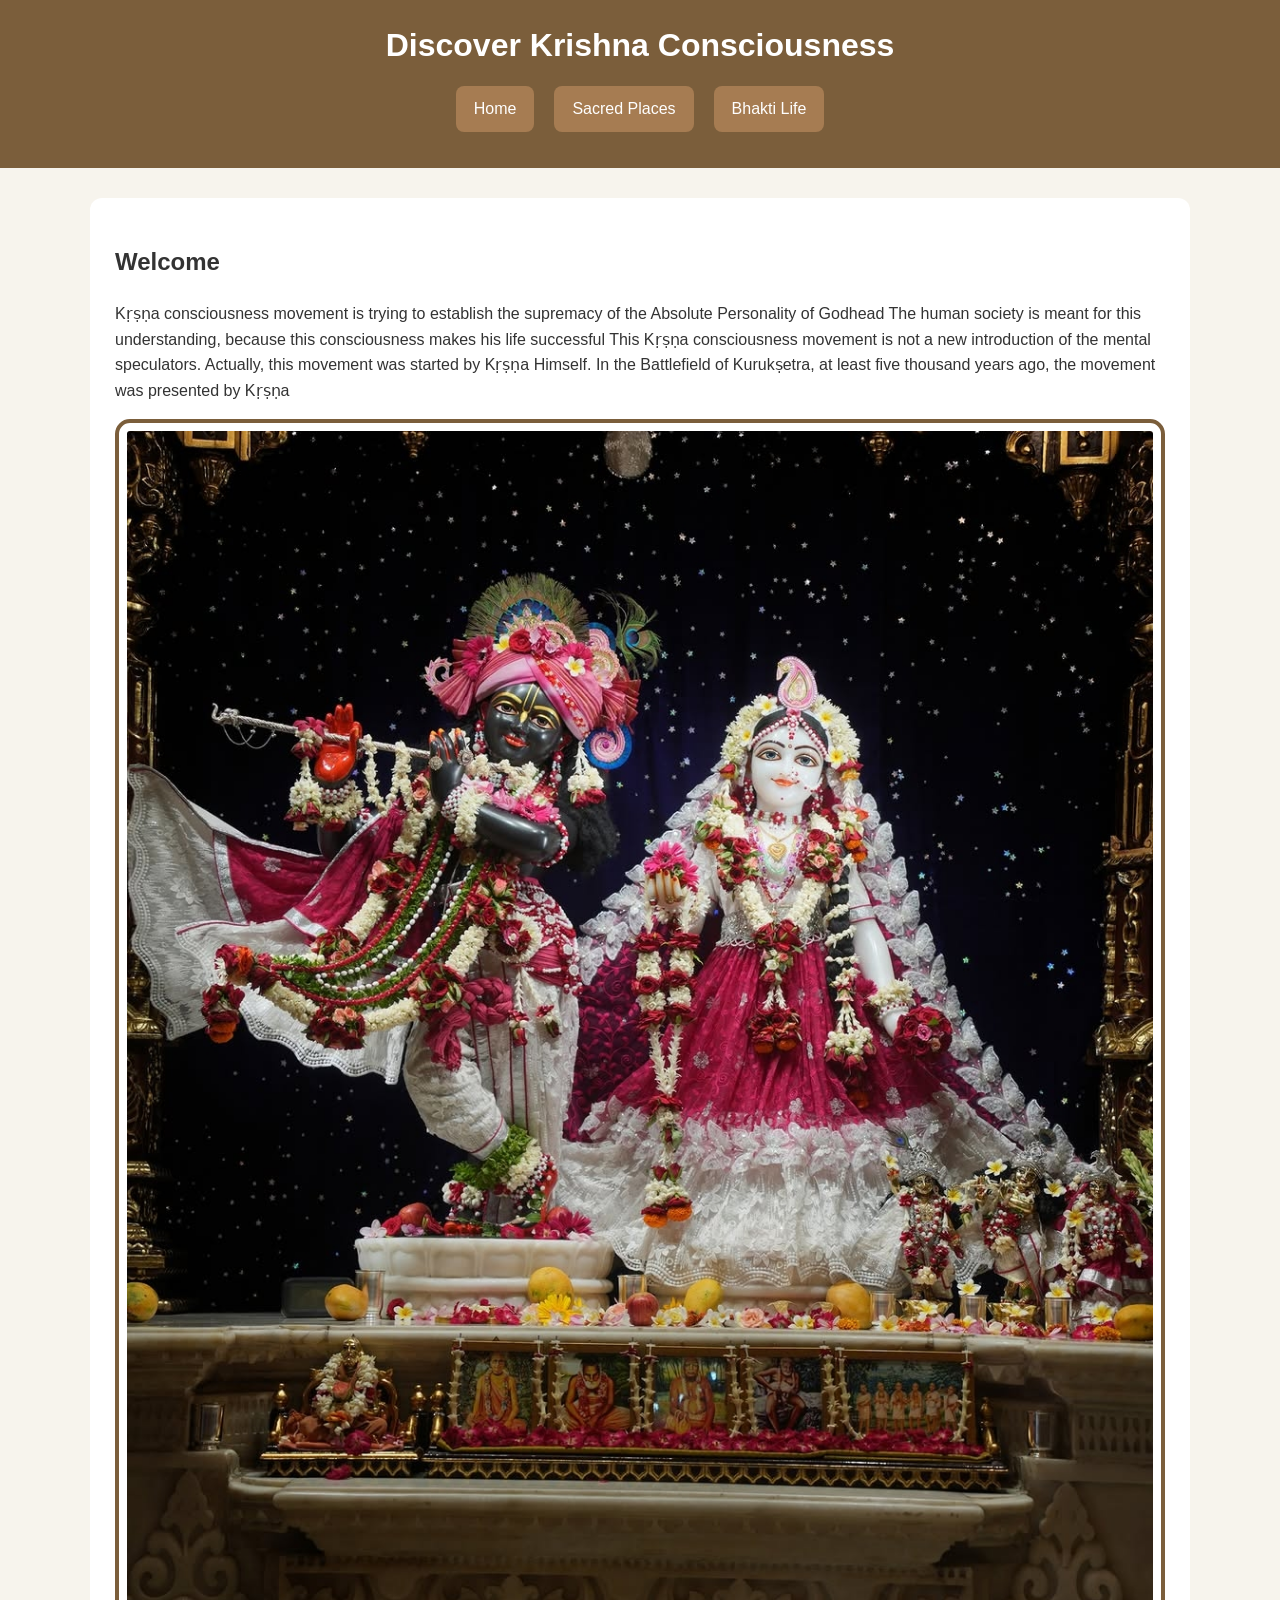
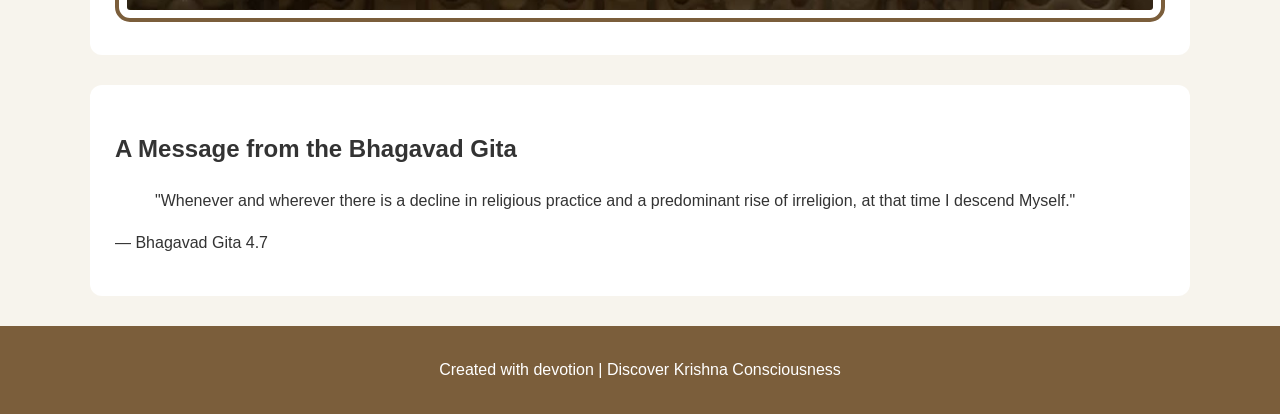
<file: index.html>
<!DOCTYPE html>
<html lang="en">

<head>
    <meta charset="UTF-8">
    <meta name="viewport" content="width=device-width, initial-scale=1.0">
    <title>Discover Krishna Consciousness</title>
    <link rel="stylesheet" href="style.css">
</head>

<body>

    <a class="skip-link" href="#main-content">Skip to Main Content</a>

    <header>
        <h1>Discover Krishna Consciousness</h1>

        <nav>
            <ul>
                <li><a href="index.html">Home</a></li>
                <li><a href="temple.html">Sacred Places</a></li>
                <li><a href="bhakti.html">Bhakti Life</a></li>
            </ul>
        </nav>
    </header>

    <main id="main-content">

        <section class="welcome">
            <h2>Welcome</h2>

            <p>
                Kṛṣṇa consciousness movement is trying to establish the supremacy of the Absolute Personality of Godhead The human society is meant for this understanding, because this consciousness makes his life successful This Kṛṣṇa consciousness movement is not a new introduction of the mental speculators. Actually, this movement was started by Kṛṣṇa Himself. In the Battlefield of Kurukṣetra, at least five thousand years ago, the movement was presented by Kṛṣṇa
            </p>

            <img src="image/radha-krishna.jpg.jpeg"
                 alt="A beautiful image of Radha Krishna">

        </section>

        <section class="quote">
            <h2>A Message from the Bhagavad Gita</h2>

            <blockquote>
                "Whenever and wherever there is a decline in religious practice
                and a predominant rise of irreligion, at that time I descend Myself."
            </blockquote>

            <p>— Bhagavad Gita 4.7</p>
        </section>

    </main>

    <footer>
        <p>Created with devotion | Discover Krishna Consciousness</p>
    </footer>

</body>
</html>
</file>
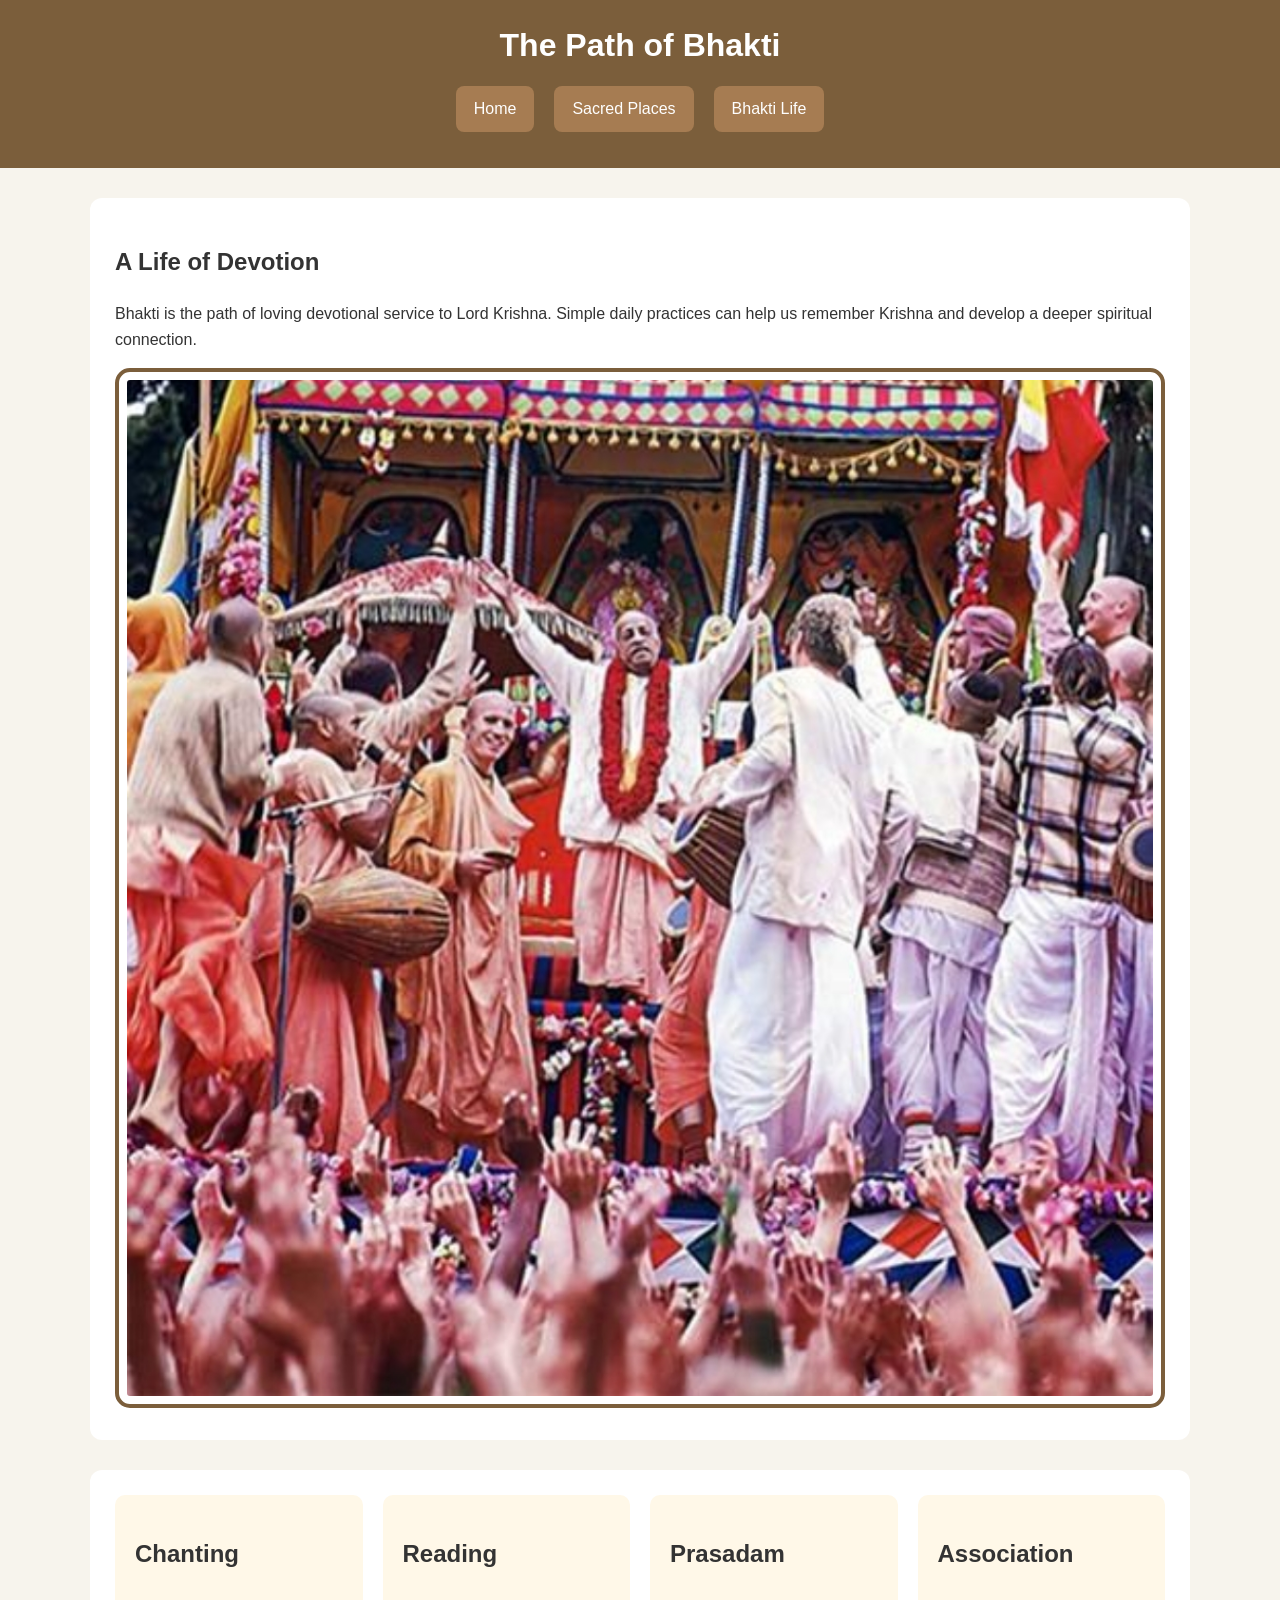
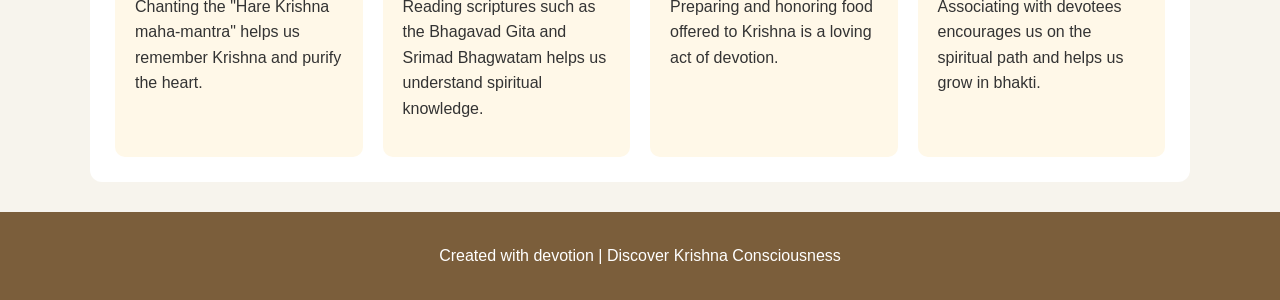
<file: bhakti.html>
<!DOCTYPE html>
<html lang="en">

<head>
    <meta charset="UTF-8">
    <meta name="viewport" content="width=device-width, initial-scale=1.0">
    <title>Bhakti Life | Discover Krishna Consciousness</title>
    <link rel="stylesheet" href="style.css">
</head>

<body>

    <a class="skip-link" href="#main-content">Skip to Main Content</a>

    <header>
        <h1>The Path of Bhakti</h1>

        <nav>
            <ul>
                <li><a href="index.html">Home</a></li>
                <li><a href="temple.html">Sacred Places</a></li>
                <li><a href="bhakti.html">Bhakti Life</a></li>
            </ul>
        </nav>
    </header>

    <main id="main-content">

        <section class="bhakti-intro">
            <h2>A Life of Devotion</h2>

            <p>
                Bhakti is the path of loving devotional service to Lord Krishna.
                Simple daily practices can help us remember Krishna and develop
                a deeper spiritual connection.
            </p>

            <img src="image/bhakti.jpg.jpeg"
                 alt="Devotional worship and bhakti practices">
        </section>

        <section class="bhakti-practices">

            <article>
                <h2>Chanting</h2>
                <p>
                    Chanting the "Hare Krishna maha-mantra" helps us remember
                    Krishna and purify the heart.
                </p>
            </article>

            <article>
                <h2>Reading</h2>
                <p>
                    Reading scriptures such as the Bhagavad Gita and Srimad Bhagwatam helps us
                    understand spiritual knowledge.
                </p>
            </article>

            <article>
                <h2>Prasadam</h2>
                <p>
                    Preparing and honoring food offered to Krishna is a loving
                    act of devotion.
                </p>
            </article>

            <article>
                <h2>Association</h2>
                <p>
                    Associating with devotees encourages us on the spiritual path
                    and helps us grow in bhakti.
                </p>
            </article>

        </section>

    </main>

    <footer>
        <p>Created with devotion | Discover Krishna Consciousness</p>
    </footer>

</body>
</html>
</file>
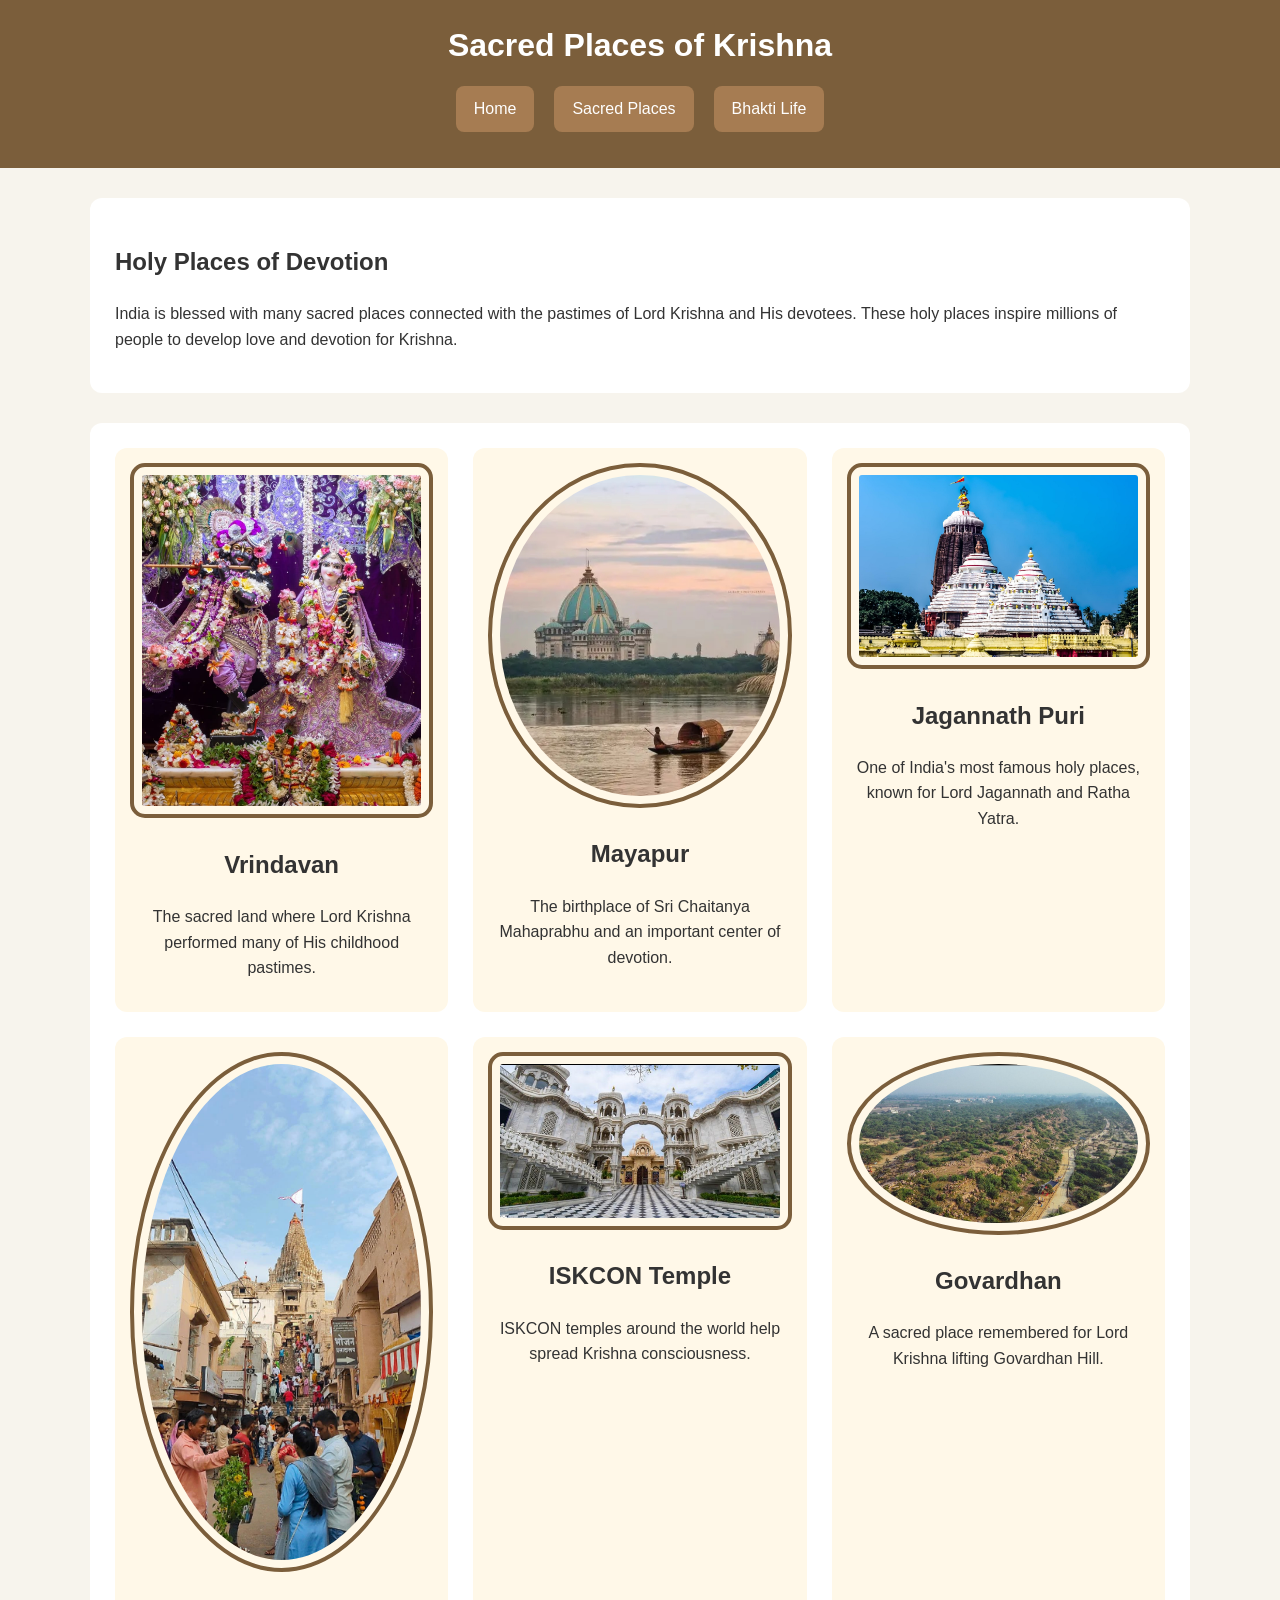
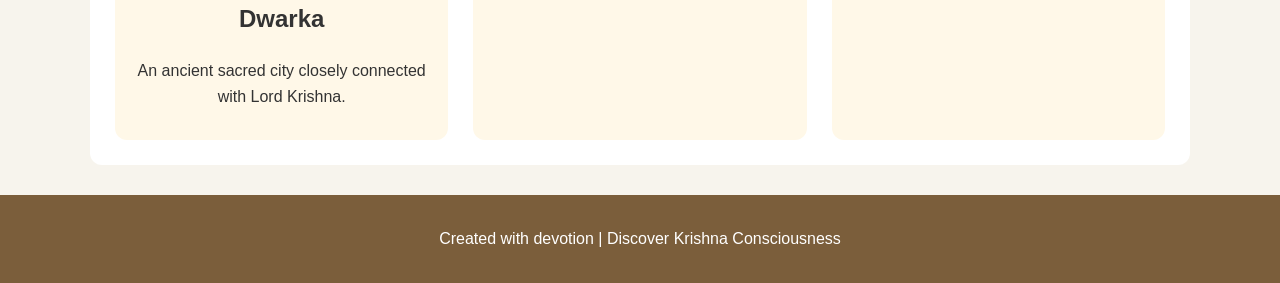
<file: temple.html>
<!DOCTYPE html>
<html lang="en">

<head>
    <meta charset="UTF-8">
    <meta name="viewport" content="width=device-width, initial-scale=1.0">
    <title>Sacred Places | Discover Krishna Consciousness</title>
    <link rel="stylesheet" href="style.css">
</head>

<body>

    <a class="skip-link" href="#main-content">Skip to Main Content</a>

    <header>
        <h1>Sacred Places of Krishna</h1>

        <nav>
            <ul>
                <li><a href="index.html">Home</a></li>
                <li><a href="temple.html">Sacred Places</a></li>
                <li><a href="bhakti.html">Bhakti Life</a></li>
            </ul>
        </nav>
    </header>

    <main id="main-content">

        <section class="intro">
            <h2>Holy Places of Devotion</h2>

            <p>
                India is blessed with many sacred places connected with the
                pastimes of Lord Krishna and His devotees. These holy places
                inspire millions of people to develop love and devotion for Krishna.
            </p>
        </section>

        <section class="temple-gallery">

            <article>
                <img src="image/vrindavan.jpg.jpeg"
                     alt="Temple in Vrindavan, the sacred land of Lord Krishna">
                <h2>Vrindavan</h2>
                <p>The sacred land where Lord Krishna performed many of His childhood pastimes.</p>
            </article>

            <article>
                <img src="image/mayapur.jpg.jpeg"
                     alt="Temple in Mayapur, a major center of Krishna consciousness">
                <h2>Mayapur</h2>
                <p>The birthplace of Sri Chaitanya Mahaprabhu and an important center of devotion.</p>
            </article>

            <article>
                <img src="image/jagannath-puri.jpg.jpeg"
                     alt="Jagannath Temple in Puri">
                <h2>Jagannath Puri</h2>
                <p>One of India's most famous holy places, known for Lord Jagannath and Ratha Yatra.</p>
            </article>

            <article>
                <img src="image/dwarka.jpg.jpeg"
                     alt="Dwarka, the ancient kingdom of Lord Krishna">
                <h2>Dwarka</h2>
                <p>An ancient sacred city closely connected with Lord Krishna.</p>
            </article>

            <article>
                <img src="image/iskcon-temple.jpg.jpeg"
                     alt="ISKCON temple dedicated to Lord Krishna">
                <h2>ISKCON Temple</h2>
                <p>ISKCON temples around the world help spread Krishna consciousness.</p>
            </article>

            <article>
                <img src="image/govardhan.jpg.jpeg"
                     alt="Govardhan Hill, a sacred place connected with Lord Krishna">
                <h2>Govardhan</h2>
                <p>A sacred place remembered for Lord Krishna lifting Govardhan Hill.</p>
            </article>

        </section>

    </main>

    <footer>
        <p>Created with devotion | Discover Krishna Consciousness</p>
    </footer>

</body>
</html>
</file>
<file: style.css>
/* Basic page styling */
body {
    margin: 0;
    font-family: Arial, Helvetica, sans-serif;
    background-color: #f7f4ed;
    color: #333333;
    line-height: 1.6;
}

/* Skip link - hidden until focused */
.skip-link {
    position: absolute;
    top: -50px;
    left: 20px;
    background-color: #ffffff;
    color: #333333;
    padding: 10px;
    z-index: 100;
}

.skip-link:focus {
    top: 10px;
}

/* Header */
header {
    background-color: #7b5e3b;
    padding: 20px;
    text-align: center;
}

header h1 {
    color: white;
    margin: 0;
}

/* Navigation using Flexbox */
nav ul {
    display: flex;
    justify-content: center;
    gap: 20px;
    list-style: none;
    padding: 0;
    margin-top: 15px;
}

nav a {
    display: block;
    color: white;
    background-color: #a67c52;
    text-decoration: none;
    padding: 10px 18px;
    border-radius: 8px;
    transition: transform 0.3s, background-color 0.3s;
}

/* Hover effect */
nav a:hover {
    background-color: #5c4328;
    transform: scale(1.08);
}

/* Main content */
main {
    width: 90%;
    max-width: 1100px;
    margin: 30px auto;
}

/* Sections */
section {
    background-color: white;
    padding: 25px;
    margin-bottom: 30px;
    border-radius: 12px;
}

/* All images - Box Model */
img {
    max-width: 100%;
    height: auto;
    border: 4px solid #7b5e3b;
    padding: 8px;
    border-radius: 15px;
    box-sizing: border-box;
}

/* Grid for Sacred Places gallery */
.temple-gallery {
    display: grid;
    grid-template-columns: repeat(3, 1fr);
    gap: 25px;
}

.temple-gallery article {
    background-color: #fff8e8;
    padding: 15px;
    text-align: center;
    border-radius: 12px;
}

/* nth-child selector */
.temple-gallery article:nth-child(even) img {
    border-radius: 50%;
}

/* Flexbox for Bhakti practices */
.bhakti-practices {
    display: flex;
    gap: 20px;
    flex-wrap: wrap;
}

.bhakti-practices article {
    flex: 1 1 200px;
    background-color: #fff8e8;
    padding: 20px;
    border-radius: 10px;
}

/* Footer */
footer {
    background-color: #7b5e3b;
    color: white;
    text-align: center;
    padding: 15px;
}

/* Mobile-friendly layout */
@media (max-width: 700px) {
    nav ul {
        flex-direction: column;
        align-items: center;
    }

    .temple-gallery {
        grid-template-columns: 1fr;
    }
}
</file>
